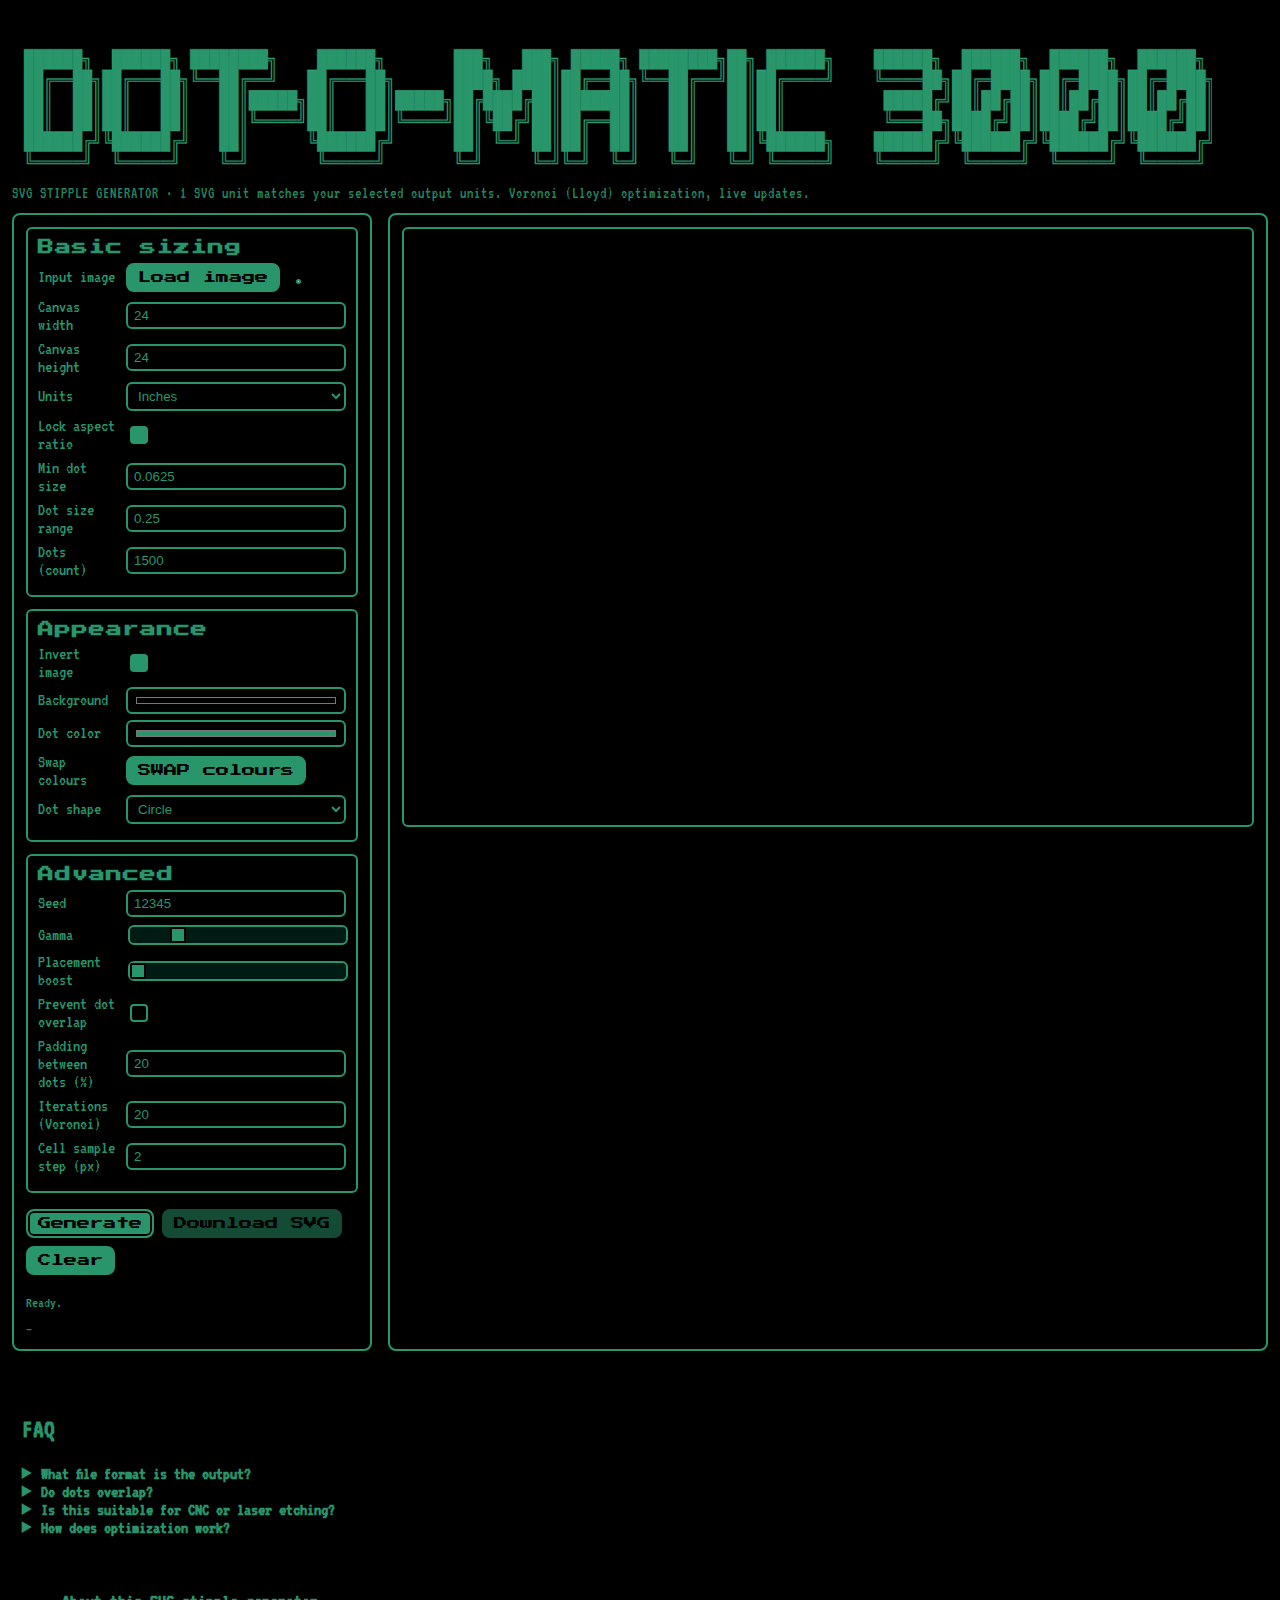
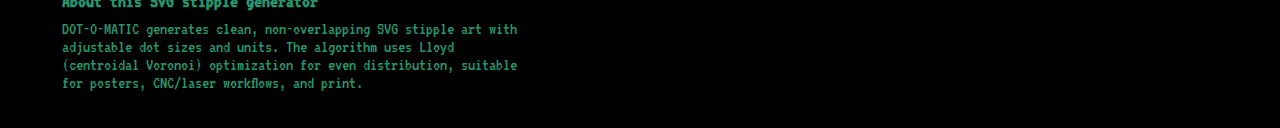
<file: index.html>
<!DOCTYPE html>
<html lang="en">
<head>
  <meta charset="utf-8" />
  <meta name="viewport" content="width=device-width, initial-scale=1" />
  <title>DOT‑O‑MATIC — SVG Stipple Generator (Voronoi/Lloyd), Non‑Overlapping Dots</title>
  <link rel="stylesheet" href="ui_clean.css" />
  <link rel="preconnect" href="https://fonts.googleapis.com">
  <link rel="preconnect" href="https://fonts.gstatic.com" crossorigin>
  <link href="https://fonts.googleapis.com/css2?family=Press+Start+2P&family=VT323&display=swap" rel="stylesheet"><!-- === SEO: BASIC === -->
  <title>DOT‑O‑MATIC — SVG Stipple Generator (Voronoi/Lloyd), Non‑Overlapping Dots</title>
  <meta name="description" content="Generate clean, scalable SVG stipple art from a black‑and‑white image. Configurable dot sizes, units that match your final output, Voronoi (Lloyd) optimization, and live preview." />
  <meta name="keywords" content="SVG stipple generator, stippling tool, stippler, dot art, halftone dots, Voronoi, Lloyd relaxation, vector stipple, engraving, CNC, laser, poster, pointillism" />
  <link rel="canonical" href="https://dotomatic3000.com/" />
  <meta name="robots" content="index,follow,max-snippet:-1,max-image-preview:large,max-video-preview:-1" />
  <!-- === SEO: Open Graph / Twitter === -->
  <meta property="og:type" content="website" />
  <meta property="og:site_name" content="DOT‑O‑MATIC" />
  <meta property="og:title" content="DOT‑O‑MATIC — SVG Stipple Generator (Voronoi/Lloyd), Non‑Overlapping Dots" />
  <meta property="og:description" content="Generate clean, scalable SVG stipple art from a black‑and‑white image. Configurable dot sizes, units that match your final output, Voronoi (Lloyd) optimization, and live preview." />
  <meta property="og:url" content="https://dotomatic3000.com/" />
  <meta property="og:image" content="assets/og-cover.png" />
  <meta name="twitter:card" content="summary_large_image" />
  <meta name="twitter:title" content="DOT‑O‑MATIC — SVG Stipple Generator (Voronoi/Lloyd), Non‑Overlapping Dots" />
  <meta name="twitter:description" content="Generate clean, scalable SVG stipple art from a black‑and‑white image. Configurable dot sizes, units that match your final output, Voronoi (Lloyd) optimization, and live preview." />
  <meta name="twitter:image" content="assets/og-cover.png" />
  <!-- TODO: Replace CANONICAL_URL with your production domain above. -->
  <!-- === JSON‑LD Schema.org === -->
  <script type="application/ld+json">
  {
  "@context": "https://schema.org",
  "@type": "WebSite",
  "name": "DOT‑O‑MATIC",
  "url": "https://YOUR-DOMAIN-Here/",
  "potentialAction": {
    "@type": "SearchAction",
    "target": "https://YOUR-DOMAIN-Here/?q={search_term_string}",
    "query-input": "required name=search_term_string"
  }
}
  </script>
  <script type="application/ld+json">
  {
  "@context": "https://schema.org",
  "@type": "SoftwareApplication",
  "name": "DOT‑O‑MATIC",
  "applicationCategory": "MultimediaApplication",
  "operatingSystem": "Web",
  "offers": {
    "@type": "Offer",
    "price": "0",
    "priceCurrency": "USD"
  },
  "description": "Generate clean, scalable SVG stipple art from a black‑and‑white image. Configurable dot sizes, units that match your final output, Voronoi (Lloyd) optimization, and live preview."
}
  </script>
</head>
<body>
  <header class="top">
    <img src="dotomatic3klogo.png" alt="DOT‑O‑MATIC 3000" class="logo" />
    <p class="subtitle">SVG STIPPLE GENERATOR · 1 SVG unit matches your selected output units. Voronoi (Lloyd) optimization, live updates.</p>
  </header>

  <main class="shell">
    <aside class="panel">
      <section class="block">
        <h2>Basic sizing</h2>

        <div class="row">
          <label for="file">Input image</label>
          <div class="ctrl">
            <input id="file" type="file" accept="image/*" style="display:none" />
            <button id="btnLoad" type="button" class="btn">Load image</button>
            <small id="imgInfo" class="meta"></small>
            <img id="thumbSrc" class="thumb" alt="Source thumbnail" / src="[data-uri]">
          </div>
        </div>

        <div class="row">
          <label for="outWidthIn">Canvas width</label>
          <input id="outWidthIn" type="number" step="0.01" value="24" />
        </div>

        <div class="row">
          <label for="outHeightIn">Canvas height</label>
          <input id="outHeightIn" type="number" step="0.01" value="24" />
        </div>

        <div class="row">
          <label for="unitSelect">Units</label>
          <select id="unitSelect">
            <option value="in" selected>Inches</option>
            <option value="mm">Millimeters</option>
          </select>
        </div>

        <div class="row">
          <label for="lockAR">Lock aspect ratio</label>
          <input id="lockAR" type="checkbox" checked />
        </div>

        <div class="row">
          <label for="minSizeIn">Min dot size</label>
          <input id="minSizeIn" type="number" step="0.0001" value="0.0625" />
        </div>

        <div class="row">
          <label for="rangeSizeIn">Dot size range</label>
          <input id="rangeSizeIn" type="number" step="0.0001" value="0.25" />
        </div>

        <div class="row">
          <label for="count">Dots (count)</label>
          <input id="count" type="number" step="1" value="1500" />
        </div>
      </section>

      <section class="block">
        <h2>Appearance</h2>

        <div class="row">
          <label for="invert">Invert image</label>
          <input id="invert" type="checkbox" checked />
        </div>

        <div class="row">
          <label for="previewBg">Background</label>
          <input id="previewBg" type="color" value="#000000" />
        </div>

        <div class="row">
          <label for="previewDot">Dot color</label>
          <div class="ctrl">
            <input id="previewDot" type="color" value="#28956b" />
          </div>
        </div>

        <div class="row">
          <label for="swapColors">Swap colours</label>
          <div class="ctrl">
            <button id="swapColors" type="button" class="btn">SWAP colours</button>
          </div>
        </div>

        <div class="row">
          <label for="dotShape">Dot shape</label>
          <select id="dotShape">
            <option value="circle" selected>Circle</option>
            <option value="square">Square</option>
          </select>
        </div>
      </section>

      <section class="block">
        <h2>Advanced</h2>

        <div class="row">
          <label for="seed">Seed</label>
          <input id="seed" type="number" value="12345" />
        </div>

        <div class="row">
          <label for="gamma">Gamma</label>
          <input id="gamma" type="range" min="0.25" max="4" step="0.05" value="1" />
        </div>

        <div class="row">
          <label for="boost">Placement boost</label>
          <input id="boost" type="range" min="0" max="1" step="0.01" value="0" />
        </div>

        <div class="row">
          <label for="preventOverlap">Prevent dot overlap</label>
          <input id="preventOverlap" type="checkbox" />
        </div>

        <div class="row">
          <label for="paddingPct">Padding between dots (%)</label>
          <input id="paddingPct" type="number" step="1" value="20" />
        </div>

        <div class="row">
          <label for="optimIter">Iterations (Voronoi)</label>
          <input id="optimIter" type="number" step="1" value="20" />
        </div>

        <div class="row">
          <label for="cellStep">Cell sample step (px)</label>
          <input id="cellStep" type="number" step="1" value="2" />
        </div>
      </section>

      <div class="actions">
        <button id="render" class="btn primary">Generate</button>
        <button id="download" class="btn" disabled>Download SVG</button>
        <button id="clear" class="btn">Clear</button>
      </div>

      <p id="status" class="status" aria-live="polite">Ready.</p>
      <span id="stats" class="meta">–</span>
    </aside>

    <section class="stage">
      <div id="canvasStage" class="canvasStage"></div>
      <div id="overlay" class="overlay" hidden>
        <div class="box">
          <div class="spinner" aria-hidden="true"></div>
          <div id="overlayText" class="badge">Processing…</div>
        </div>
      </div>
    </section>
  </main>

  <!-- Hidden working canvas for image sampling -->
  <canvas id="hiddenCanvas" style="display:none"></canvas>

  <script src="stipple_app.js"></script>

  <section id="faq" class="container mx-auto" style="max-width: 1200px; padding: 1rem 1.2rem;">
    <h2 style="font-size:1.5rem;">FAQ</h2>
    <details><summary><strong>What file format is the output?</strong></summary>
      <p>SVG vector output. One SVG unit equals your selected output unit for predictable sizing.</p>
    </details>
    <details><summary><strong>Do dots overlap?</strong></summary>
      <p>No. The algorithm prevents overlap within your chosen size range.</p>
    </details>
    <details><summary><strong>Is this suitable for CNC or laser etching?</strong></summary>
      <p>Yes. Because output is vector, you can scale precisely and post-process in Illustrator, Inkscape, or CAM tools.</p>
    </details>
    <details><summary><strong>How does optimization work?</strong></summary>
      <p>We use centroidal Voronoi relaxation (Lloyd iterations) to spread dots evenly while respecting brightness‑mapped sizing.</p>
    </details>
  </section>


  <section aria-label="About DOT-O-MATIC" style="max-width:1200px;margin:2rem auto;padding:0 1.2rem;">
    <h2 style="font-size:1.1rem;margin:0 0 .5rem 0;">About this SVG stipple generator</h2>
    <p style="max-width:65ch;margin:0;">
      DOT-O-MATIC generates clean, non-overlapping SVG stipple art with adjustable dot sizes and units.
      The algorithm uses Lloyd (centroidal Voronoi) optimization for even distribution, suitable for posters,
      CNC/laser workflows, and print.
    </p>
  </section>

</body>
</html>
</file>
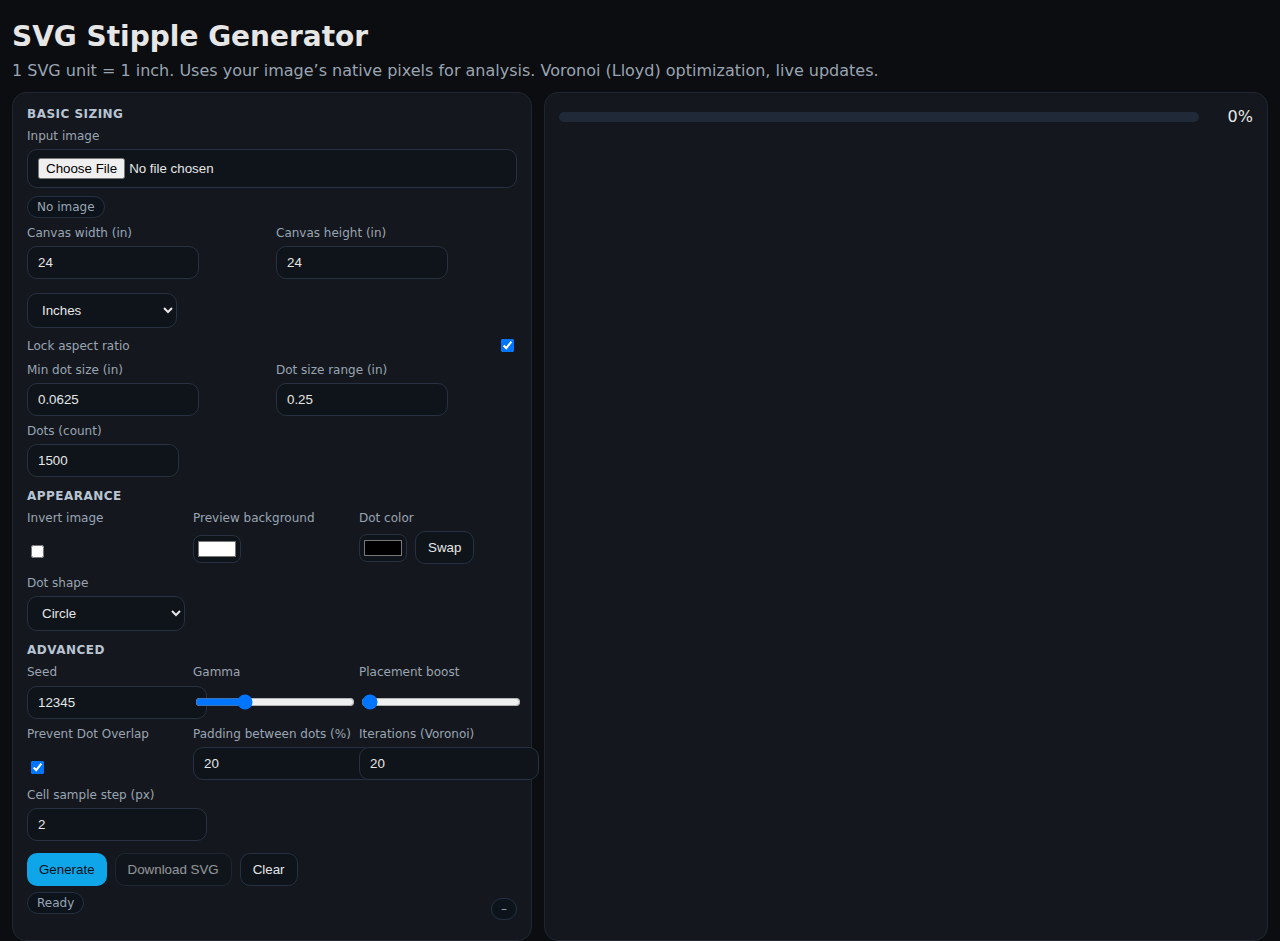
<file: stipple_index.html>
<!DOCTYPE html>
<html lang="en">
<head>
  <meta charset="utf-8" />
  <meta name="viewport" content="width=device-width, initial-scale=1" />
  <title>SVG Stipple Generator</title>
  <link rel="stylesheet" href="stipple_styles.css" />
</head>
<body>
<div class="wrap">
  <h1 id="ui-title"></h1>
  <p id="ui-subtitle"></p>

  <div class="shell">
    <!-- LEFT: CONTROLS -->
    <div class="card">
      <!-- Basic Sizing -->
      <div class="section">
        <h2 id="ui-sec-basic"></h2>

        <div class="row" id="fileRow">
          <label id="ui-label-image" for="file"></label>
          <div class="controls-tight">
            <input id="file" type="file" accept="image/*" />
            <span id="imgInfo" class="badge">No image</span>
          </div>
        </div>

        <div class="grid-2">
          <div class="row">
            <label id="ui-label-width" for="outWidthIn"></label>
            <input id="outWidthIn" class="short" type="number" min="1" max="200" step="0.01" value="24" />
          </div>
          <div class="row">
            <label id="ui-label-height" for="outHeightIn"></label>
            <input id="outHeightIn" class="short" type="number" min="1" max="200" step="0.01" value="24" />
          </div>
        </div>

        <div class="row">
          <label id="ui-label-unit" for="unitSelect"></label>
          <select id="unitSelect" class="short">
            <option value="in">Inches</option>
            <option value="mm">Millimeters</option>
          </select>
        </div>

        <div class="control-inline">
          <label id="ui-label-lock" for="lockAR"></label>
          <input id="lockAR" type="checkbox" checked />
        </div>

        <div class="grid-2">
          <div class="row">
            <label id="ui-label-min" for="minSizeIn"></label>
            <input id="minSizeIn" class="short" type="number" min="0" step="0.0001" value="0.0625" />
          </div>
          <div class="row">
            <label id="ui-label-range" for="rangeSizeIn"></label>
            <input id="rangeSizeIn" class="short" type="number" min="0" step="0.0001" value="0.25" />
          </div>
        </div>

        <div class="row">
          <label id="ui-label-count" for="count"></label>
          <input id="count" class="narrow" type="number" min="100" max="100000" step="100" value="1500" />
        </div>
      </div>

      <!-- Appearance -->
      <div class="section">
        <h2 id="ui-sec-appearance"></h2>

        <div class="grid-3">
          <div class="row">
            <label id="ui-label-invert" for="invert"></label>
            <div class="controls-tight"><input id="invert" type="checkbox" /></div>
          </div>
          <div class="row">
            <label id="ui-label-bg" for="previewBg"></label>
            <div class="controls-tight"><input id="previewBg" type="color" value="#ffffff" /></div>
          </div>
          <div class="row">
            <label id="ui-label-dot" for="previewDot"></label>
            <div class="controls-tight">
              <input id="previewDot" type="color" value="#000000" />
              <button id="swapColors" title="Swap colors"></button>
            </div>
          </div>
        </div>

        <div class="grid-3" style="margin-top:4px">
          <div class="row">
            <label id="ui-label-shape" for="dotShape"></label>
            <select id="dotShape">
              <option value="circle">Circle</option>
              <option value="square">Square</option>
              <option value="triangle">Triangle</option>
              <option value="star">Star (5-point)</option>
            </select>
          </div>
          <div class="row"></div><div class="row"></div>
        </div>
      </div>

      <!-- Advanced -->
      <div class="section">
        <h2 id="ui-sec-advanced"></h2>

        <div class="grid-3">
          <div class="row">
            <label id="ui-label-seed" for="seed"></label>
            <input id="seed" type="number" step="1" value="12345" />
          </div>
          <div class="row">
            <label id="ui-label-gamma" for="gamma"></label>
            <input id="gamma" type="range" min="0.2" max="3" step="0.05" value="1.0" />
          </div>
          <div class="row">
            <label id="ui-label-boost" for="boost"></label>
            <input id="boost" type="range" min="0" max="1" step="0.01" value="0.0" />
          </div>
        </div>

        <div class="grid-3">
          <div class="row">
            <label id="ui-label-overlap" for="preventOverlap"></label>
            <div class="controls-tight"><input id="preventOverlap" type="checkbox" checked /></div>
          </div>
          <div class="row">
            <label id="ui-label-padding" for="paddingPct"></label>
            <input id="paddingPct" type="number" min="0" step="1" value="20" />
          </div>
          <div class="row">
            <label id="ui-label-iter" for="optimIter"></label>
            <input id="optimIter" type="number" min="1" max="80" step="1" value="20" />
          </div>
        </div>

        <div class="grid-3">
          <div class="row">
            <label id="ui-label-cell" for="cellStep"></label>
            <input id="cellStep" type="number" min="1" max="6" step="1" value="2" />
          </div>
          <div class="row"></div><div class="row"></div>
        </div>
      </div>

      <div class="btns">
        <button id="render" class="primary"></button>
        <button id="download" disabled></button>
        <button id="clear"></button>
      </div>

      <div class="statusLine">
        <p id="status" class="badge" aria-live="polite">Ready</p>
        <span class="badge" id="stats">–</span>
      </div>
    </div>

    <!-- RIGHT: PREVIEW -->
    <div class="card preview">
      <div class="progress" id="progressRow">
        <div class="bar"><div id="barFill" class="fill"></div></div>
        <div id="barPct" class="pct">0%</div>
      </div>
      <div class="previewStage">
        <div id="canvasStage"></div>
        <div class="overlay" id="overlay">
          <div class="overlayBox">
            <div class="spinner" role="progressbar" aria-label="Processing"></div>
            <div class="badge" id="overlayText">Processing…</div>
          </div>
        </div>
      </div>
    </div>

  </div>
</div>

<!-- Hidden working canvas for image sampling -->
<canvas id="hiddenCanvas" style="display:none"></canvas>

<script src="stipple_app.js"></script>
</body>
</html>
</file>
<file: ui_clean.css>
/* ui_clean.css — minimal DOS‑green theme with robust layout */
:root{
  --bg:#000;
  --fg:#28956b;
  --fg-dim:#1a5f46;
  --border:#28956b;
  --radius:8px;
  --w-side:360px;
  --ctl-w:220px;
  --fs:18px;
}
*{box-sizing:border-box}
html,body{overflow-x:auto; margin:0;background:var(--bg);color:var(--fg);font-family:"VT323",monospace;font-size:var(--fs);}
.logo{max-width:min(100%,1200px);height:auto;display:block;margin:18px 12px 6px;}
.subtitle{margin:0 12px 12px;opacity:.9;letter-spacing:1px;font-size:16px}

.shell{display:grid;grid-template-columns:var(--w-side) 1fr;gap:16px;padding:0 12px 24px;}


.panel{border:2px solid var(--border);border-radius:var(--radius);padding:12px;display:flex;flex-direction:column;gap:12px;min-width:0}
.block{border:2px solid var(--border);border-radius:6px;padding:10px}
.block h2{margin:0 0 8px 0;font-family:"Press Start 2P", monospace;font-size:16px;letter-spacing:1px}

.row{display:grid;grid-template-columns:1fr var(--ctl-w);align-items:center;gap:8px;margin:6px 0}
.ctrl{display:flex;gap:8px;align-items:center;flex-wrap:wrap}
input[type="file"]{font-size:0}
input[type="file"]::file-selector-button{font-family:"Press Start 2P", monospace;padding:6px 10px;background:var(--fg);color:#000;border:2px solid var(--border);border-radius:6px;cursor:pointer}
.meta{opacity:.85;font-size:15px}

select,input[type="number"],input[type="text"],input[type="color"]{width:var(--ctl-w);max-width:var(--ctl-w);background:#000;color:var(--fg);border:2px solid var(--border);border-radius:6px;padding:4px 6px}
input[type="range"]{width:var(--ctl-w)}

.actions{display:flex;gap:8px;margin-top:4px;flex-wrap:wrap}
.btn{padding:6px 10px;border:2px solid var(--fg);background:var(--fg);color:#000;border-radius:8px;cursor:pointer;font-family:"Press Start 2P", monospace}
.btn.primary{box-shadow:inset 0 0 0 2px #000}
.btn:disabled{opacity:.5;cursor:not-allowed}

.status{margin:8px 0 0 0;font-size:15px}
.badge{border:2px solid var(--border);padding:4px 6px;border-radius:6px;display:inline-block}

.stage{border:2px solid var(--border);border-radius:var(--radius);padding:12px;position:relative;min-height:640px}
.canvasStage{background:#000;border:2px solid var(--border);border-radius:6px;min-height:600px;position:relative;overflow:auto}

.overlay{position:absolute;inset:12px;display:grid;place-items:center;background:rgba(0,0,0,.3);}
.overlay[hidden]{display:none}
.overlay .box{display:grid;gap:10px;justify-items:center}
.spinner{width:28px;height:28px;border:3px solid var(--fg-dim);border-top-color:var(--fg);border-radius:50%;animation:spin 1s linear infinite}
@keyframes spin{to{transform:rotate(360deg)}}

/* === Green theming for sliders and checkboxes === */
input[type="range"]{
  -webkit-appearance: none;
  height: 20px;
  background: #001a14;
  border:2px solid var(--border);
  border-radius:6px;
}
input[type="range"]::-webkit-slider-thumb{
  -webkit-appearance: none;
  width: 16px; height: 16px;
  background: var(--fg);
  border: 2px solid #000;
  border-radius: 2px;
}
input[type="range"]::-moz-range-thumb{
  width: 16px; height: 16px;
  background: var(--fg);
  border: 2px solid #000;
}
input[type="range"]::-moz-range-track{
  background:#001a14;
  height: 16px;
  border:2px solid var(--border);
}

/* Checkboxes */
input[type="checkbox"]{
  appearance:none;
  width: 18px; height: 18px;
  border:2px solid var(--border);
  background:#000;
  border-radius:4px;
}
input[type="checkbox"]:checked{
  background: var(--fg);
  border-color: var(--fg);
}

/* Make color inputs and selects outline in green when focused */
select:focus, input[type="number"]:focus, input[type="text"]:focus, input[type="color"]:focus{
  outline: 2px solid var(--fg);
  outline-offset: 1px;
}

/* Source thumbnail under 'Input image' row */
.thumb{ display:block; margin-top:8px; border:2px solid var(--border); border-radius:6px; max-width:200px; height:auto; }
</file>
<file: stipple_styles.css>
/* ==========================================================================
   THEME & GLOBALS
   ========================================================================== */
:root{
  --bg:#0b0d10;
  --panel:#14181e;
  --ink:#e6e6e6;
  --muted:#9aa4b2;
  --brand:#0ea5e9;
  --bar:#1f2937;
  --barfill:#0ea5e9;
  --bd:#1f2630;
  --chip:#0d131a;
}

html,body{height:100%}
body{
  margin:0;
  background:var(--bg);
  color:var(--ink);
  font-family:system-ui,Segoe UI,Inter,Roboto,Arial,sans-serif;
}

.wrap{max-width:1280px;margin:20px auto;padding:0 12px}
h1{margin:0 0 8px;font-size:clamp(20px,2.5vw,28px)}
p{margin:0 0 12px;color:var(--muted)}

.shell{display:grid;gap:12px}
@media (min-width:1100px){.shell{grid-template-columns:520px 1fr}}

.card{
  background:var(--panel);
  border:1px solid var(--bd);
  border-radius:14px;
  padding:14px;
}

.badge{
  display:inline-flex;gap:6px;align-items:center;
  padding:3px 9px;border-radius:999px;
  background:var(--chip);
  border:1px solid #243041;
  color:#9aa4b2;font-size:12px
}

.section{display:grid;gap:8px;margin-bottom:12px}
.section h2{
  font-size:12px;color:#b9c4d2;letter-spacing:.04em;
  text-transform:uppercase;margin:0
}

.grid-2{display:grid;gap:8px;grid-template-columns:1fr 1fr}
.grid-3{display:grid;gap:8px;grid-template-columns:repeat(3,1fr)}
.row{display:grid;gap:6px}
label{font-size:12px;color:var(--muted)}

.control-inline{display:grid;grid-template-columns:1fr auto;gap:8px;align-items:center}
.controls-tight{display:flex;gap:8px;flex-wrap:wrap;align-items:center}

input[type="number"],input[type="file"],input[type="range"],select{
  width:100%;padding:8px 10px;background:#0f141a;
  border:1px solid #273141;border-radius:10px;
  color:#e6e6e6;outline:none
}
input[type="range"]{padding:0;height:28px}
input[type="color"]{width:48px;height:28px;border-radius:8px;border:1px solid #273141;background:#0f141a}

.short{max-width:150px}
.narrow{max-width:130px}

.btns{display:flex;flex-wrap:wrap;gap:8px;margin-top:4px}
button{padding:8px 12px;border-radius:10px;border:1px solid #263040;background:#0f141a;color:#e6e6e6;cursor:pointer}
button.primary{background:var(--brand);border:none;color:#051015}
button:disabled{opacity:.6;cursor:not-allowed}

.preview{position:relative;display:grid;grid-template-rows:auto 1fr;gap:8px;min-height:320px}
canvas{width:100%;height:auto;border-radius:12px;background:#0b0e13}

.progress{display:flex;align-items:center;gap:8px;width:100%}
.bar{flex:1;height:10px;border-radius:999px;background:var(--bar);overflow:hidden}
.fill{height:100%;width:0%;background:var(--barfill);transition:width .14s linear}
.pct{min-width:46px;text-align:right;color:#e6e6e6;font-variant-numeric:tabular-nums}

.overlay{
  position:absolute;inset:48px 0 0 0;display:none;place-items:center;
  background:rgba(11,13,16,.55);backdrop-filter:saturate(1.2) blur(2px);
  border-radius:12px
}
.overlay.show{display:grid}
.spinner{width:24px;height:24px;border-radius:50%;border:4px solid #2a3340;border-top-color:var(--brand);animation:spin 1s linear infinite}
@keyframes spin{to{transform:rotate(360deg)}}

.highlight{outline:2px solid #3b82f6;box-shadow:0 0 0 3px rgba(59,130,246,.35) inset}

.statusLine{display:flex;justify-content:space-between;align-items:center;margin-top:6px;flex-wrap:wrap;gap:8px}
.previewStage{position:relative}
.overlayBox{display:flex;flex-direction:column;align-items:center;gap:8px}
</file>
